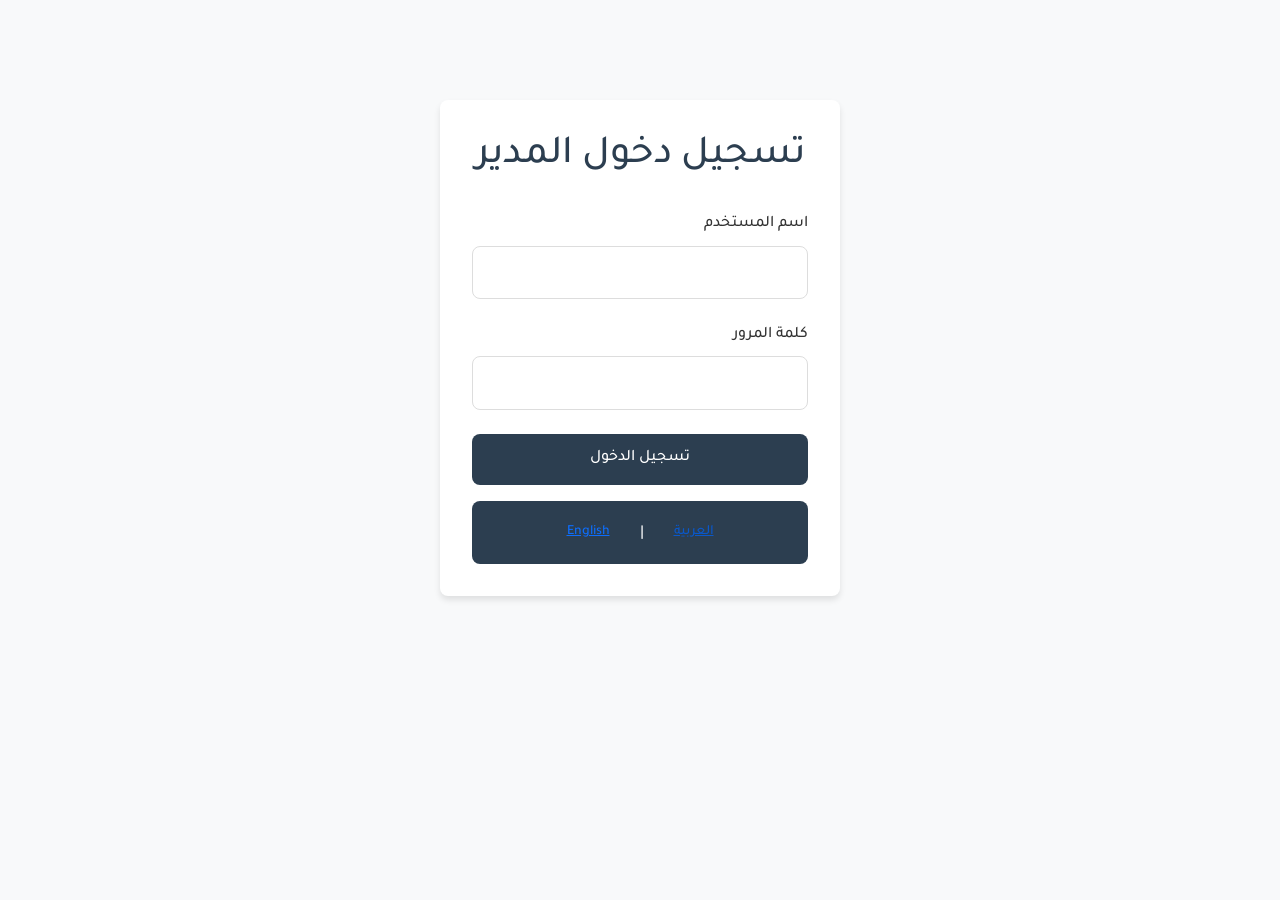
<file: admin.html>
<!DOCTYPE html>
<html lang="ar" dir="rtl">
<head>
    <meta charset="UTF-8">
    <meta name="viewport" content="width=device-width, initial-scale=1.0">
    <title>تسجيل دخول المدير</title>
    <!-- Bootstrap CSS -->
    <link href="https://cdn.jsdelivr.net/npm/bootstrap@5.3.0/dist/css/bootstrap.min.css" rel="stylesheet">
    <!-- Font Awesome -->
    <link rel="stylesheet" href="https://cdnjs.cloudflare.com/ajax/libs/font-awesome/6.4.0/css/all.min.css">
    <!-- Google Fonts - Tajawal -->
    <link href="https://fonts.googleapis.com/css2?family=Tajawal:wght@400;500;700&display=swap" rel="stylesheet">
    <!-- Custom CSS -->
    <link rel="stylesheet" href="css/style.css">
</head>
<body>
    <div class="container">
        <div class="login-container">
            <div class="login-header">
                <h1 id="login-title">تسجيل دخول المدير</h1>
            </div>
            
            <div class="error-message" id="error-message">
                اسم المستخدم أو كلمة المرور غير صحيحة
            </div>
            
            <form id="admin-login-form" class="login-form">
                <div class="form-group">
                    <label for="username" id="label-username">اسم المستخدم</label>
                    <input type="text" id="username" required>
                </div>
                
                <div class="form-group">
                    <label for="password" id="label-password">كلمة المرور</label>
                    <input type="password" id="password" required>
                </div>
                
                <button type="submit" id="login-btn">تسجيل الدخول</button>
            </form>
            
            <div class="language-switch">
                <button id="ar-lang-login" class="btn btn-sm btn-link active">العربية</button> |
                <button id="en-lang-login" class="btn btn-sm btn-link">English</button>
            </div>
        </div>
    </div>
    
    <!-- Scripts -->
    <script src="js/admin.js"></script>
    <script>
        // تبديل اللغة
        document.addEventListener('DOMContentLoaded', function() {
            const currentLang = localStorage.getItem('language') || 'ar';
            updateLoginLanguage(currentLang);
            
            document.getElementById('ar-lang-login').addEventListener('click', function() {
                localStorage.setItem('language', 'ar');
                updateLoginLanguage('ar');
            });
            
            document.getElementById('en-lang-login').addEventListener('click', function() {
                localStorage.setItem('language', 'en');
                updateLoginLanguage('en');
            });
        });
        
        function updateLoginLanguage(lang) {
            document.documentElement.lang = lang;
            document.documentElement.dir = lang === 'ar' ? 'rtl' : 'ltr';
            
            if (lang === 'ar') {
                document.getElementById('ar-lang-login').classList.add('active');
                document.getElementById('en-lang-login').classList.remove('active');
                document.getElementById('login-title').textContent = 'تسجيل دخول المدير';
                document.getElementById('label-username').textContent = 'اسم المستخدم';
                document.getElementById('label-password').textContent = 'كلمة المرور';
                document.getElementById('login-btn').textContent = 'تسجيل الدخول';
                document.getElementById('error-message').textContent = 'اسم المستخدم أو كلمة المرور غير صحيحة';
            } else {
                document.getElementById('ar-lang-login').classList.remove('active');
                document.getElementById('en-lang-login').classList.add('active');
                document.getElementById('login-title').textContent = 'Admin Login';
                document.getElementById('label-username').textContent = 'Username';
                document.getElementById('label-password').textContent = 'Password';
                document.getElementById('login-btn').textContent = 'Login';
                document.getElementById('error-message').textContent = 'Invalid username or password';
            }
        }
    </script>
</body>
</html>
</file>
<file: css/style.css>
:root {
    --primary-color: #2c3e50;
    --secondary-color: #3498db;
    --accent-color: #e67e22;
    --light-color: #f8f9fa;
    --dark-color: #343a40;
    --border-radius: 8px;
    --box-shadow: 0 4px 6px rgba(0, 0, 0, 0.1);
    --transition: all 0.3s ease;
}

* {
    margin: 0;
    padding: 0;
    box-sizing: border-box;
}

body {
    font-family: 'Tajawal', sans-serif;
    line-height: 1.6;
    color: #333;
    background-color: #f8f9fa;
}

a {
    text-decoration: none;
    color: var(--primary-color);
}

ul {
    list-style: none;
}

img {
    max-width: 100%;
}

.container {
    max-width: 1200px;
    margin: 0 auto;
    padding: 0 15px;
}

/* Header */
.header {
    background-color: white;
    box-shadow: var(--box-shadow);
    position: sticky;
    top: 0;
    z-index: 1000;
}

.navbar {
    display: flex;
    justify-content: space-between;
    align-items: center;
    padding: 15px 0;
}

.logo {
    font-size: 1.8rem;
    font-weight: 700;
    color: var(--primary-color);
}

.nav-menu {
    display: flex;
    align-items: center;
}

.nav-item {
    margin-right: 20px;
}

.nav-item:last-child {
    margin-right: 0;
}

.nav-link {
    font-weight: 500;
    transition: var(--transition);
}

.nav-link:hover {
    color: var(--secondary-color);
}

.language-switch {
    background-color: var(--primary-color);
    color: white;
    border: none;
    padding: 8px 15px;
    border-radius: var(--border-radius);
    cursor: pointer;
    font-weight: 500;
    transition: var(--transition);
}

.language-switch:hover {
    background-color: var(--secondary-color);
}

.hamburger {
    display: none;
    cursor: pointer;
}

.bar {
    display: block;
    width: 25px;
    height: 3px;
    margin: 5px auto;
    transition: var(--transition);
    background-color: var(--primary-color);
}

/* Hero Section */
.hero {
    background-image: linear-gradient(rgba(0, 0, 0, 0.6), rgba(0, 0, 0, 0.6)), url('../images/hero-image.jpg');
    background-size: cover;
    background-position: center;
    height: 500px;
    display: flex;
    align-items: center;
    text-align: center;
    color: white;
    margin-bottom: 50px;
}

.hero-content {
    max-width: 800px;
    margin: 0 auto;
    padding: 0 15px;
}

.hero-title {
    font-size: 2.5rem;
    margin-bottom: 20px;
    font-weight: 700;
}

.hero-description {
    font-size: 1.2rem;
    margin-bottom: 30px;
}

.btn {
    display: inline-block;
    padding: 12px 25px;
    border-radius: var(--border-radius);
    font-weight: 500;
    cursor: pointer;
    transition: var(--transition);
    text-align: center;
}

.btn-primary {
    background-color: var(--primary-color);
    color: white;
    border: none;
}

.btn-primary:hover {
    background-color: var(--secondary-color);
}

.btn-secondary {
    background-color: var(--secondary-color);
    color: white;
    border: none;
}

.btn-secondary:hover {
    background-color: var(--primary-color);
}

.btn-outline {
    background-color: transparent;
    color: white;
    border: 2px solid white;
}

.btn-outline:hover {
    background-color: white;
    color: var(--primary-color);
}

/* Properties Section */
.section-title {
    text-align: center;
    margin-bottom: 40px;
}

.section-title h2 {
    font-size: 2rem;
    font-weight: 700;
    color: var(--primary-color);
    margin-bottom: 10px;
}

.section-title p {
    color: #6c757d;
}

.properties {
    padding: 50px 0;
}

.properties-grid {
    display: grid;
    grid-template-columns: repeat(auto-fill, minmax(300px, 1fr));
    gap: 30px;
}

.property-card {
    background-color: white;
    border-radius: var(--border-radius);
    overflow: hidden;
    box-shadow: var(--box-shadow);
    transition: var(--transition);
}

.property-card:hover {
    transform: translateY(-10px);
    box-shadow: 0 10px 20px rgba(0, 0, 0, 0.1);
}

.property-image {
    height: 200px;
    overflow: hidden;
}

.property-image img {
    width: 100%;
    height: 100%;
    object-fit: cover;
    transition: var(--transition);
}

.property-card:hover .property-image img {
    transform: scale(1.1);
}

.property-content {
    padding: 20px;
}

.property-title {
    font-size: 1.3rem;
    font-weight: 700;
    margin-bottom: 10px;
    color: var(--primary-color);
}

.property-location {
    display: flex;
    align-items: center;
    margin-bottom: 10px;
    color: #6c757d;
}

.property-location i {
    margin-left: 5px;
    color: var(--accent-color);
}

.property-details {
    display: flex;
    justify-content: space-between;
    margin-bottom: 15px;
}

.property-detail {
    display: flex;
    align-items: center;
}

.property-detail i {
    margin-left: 5px;
    color: var(--secondary-color);
}

.property-price {
    font-size: 1.2rem;
    font-weight: 700;
    color: var(--accent-color);
    margin-bottom: 15px;
}

.property-actions {
    display: flex;
    justify-content: space-between;
}

/* Features Section */
.features {
    padding: 50px 0;
    background-color: #f1f5f9;
}

.features-grid {
    display: grid;
    grid-template-columns: repeat(auto-fill, minmax(250px, 1fr));
    gap: 30px;
}

.feature-card {
    background-color: white;
    border-radius: var(--border-radius);
    padding: 30px;
    text-align: center;
    box-shadow: var(--box-shadow);
    transition: var(--transition);
}

.feature-card:hover {
    transform: translateY(-5px);
}

.feature-icon {
    font-size: 2.5rem;
    color: var(--secondary-color);
    margin-bottom: 20px;
}

.feature-title {
    font-size: 1.2rem;
    font-weight: 700;
    margin-bottom: 10px;
    color: var(--primary-color);
}

.feature-description {
    color: #6c757d;
}

/* Contact Section */
.contact {
    padding: 50px 0;
}

.contact-form {
    background-color: white;
    border-radius: var(--border-radius);
    padding: 30px;
    box-shadow: var(--box-shadow);
}

.form-group {
    margin-bottom: 20px;
}

.form-label {
    display: block;
    margin-bottom: 5px;
    font-weight: 500;
}

.form-control {
    width: 100%;
    padding: 12px;
    border: 1px solid #ddd;
    border-radius: var(--border-radius);
    font-family: inherit;
    transition: var(--transition);
}

.form-control:focus {
    border-color: var(--secondary-color);
    outline: none;
}

textarea.form-control {
    resize: vertical;
    min-height: 120px;
}

/* Footer */
.footer {
    background-color: var(--primary-color);
    color: white;
    padding: 50px 0 20px;
}

.footer-content {
    display: grid;
    grid-template-columns: repeat(auto-fill, minmax(250px, 1fr));
    gap: 30px;
    margin-bottom: 30px;
}

.footer-column h3 {
    font-size: 1.2rem;
    font-weight: 700;
    margin-bottom: 20px;
}

.footer-links li {
    margin-bottom: 10px;
}

.footer-links a {
    color: #ddd;
    transition: var(--transition);
}

.footer-links a:hover {
    color: white;
}

.social-links {
    display: flex;
    margin-top: 15px;
}

.social-link {
    display: flex;
    align-items: center;
    justify-content: center;
    width: 40px;
    height: 40px;
    background-color: rgba(255, 255, 255, 0.1);
    border-radius: 50%;
    margin-left: 10px;
    transition: var(--transition);
}

.social-link:hover {
    background-color: var(--secondary-color);
}

.footer-bottom {
    text-align: center;
    padding-top: 20px;
    border-top: 1px solid rgba(255, 255, 255, 0.1);
}

/* Property Details Modal */
.modal {
    display: none;
    position: fixed;
    top: 0;
    left: 0;
    width: 100%;
    height: 100%;
    background-color: rgba(0, 0, 0, 0.5);
    z-index: 1100;
    overflow: auto;
}

.modal.show {
    display: block;
}

.modal-dialog {
    max-width: 800px;
    margin: 30px auto;
}

.modal-content {
    background-color: white;
    border-radius: var(--border-radius);
    overflow: hidden;
}

.modal-header {
    padding: 15px 20px;
    border-bottom: 1px solid #eee;
    display: flex;
    justify-content: space-between;
    align-items: center;
}

.modal-title {
    font-size: 1.5rem;
    font-weight: 700;
    color: var(--primary-color);
}

.modal-close {
    background: none;
    border: none;
    font-size: 1.5rem;
    cursor: pointer;
    color: #6c757d;
}

.modal-body {
    padding: 20px;
}

.modal-footer {
    padding: 15px 20px;
    border-top: 1px solid #eee;
    display: flex;
    justify-content: flex-end;
}

.property-details-grid {
    display: grid;
    grid-template-columns: 1fr 1fr;
    gap: 30px;
}

.property-details-image {
    border-radius: var(--border-radius);
    overflow: hidden;
}

.property-details-image img {
    width: 100%;
    height: 300px;
    object-fit: cover;
}

.property-details-info h3 {
    font-size: 1.5rem;
    font-weight: 700;
    margin-bottom: 10px;
    color: var(--primary-color);
}

.property-details-location {
    display: flex;
    align-items: center;
    margin-bottom: 15px;
    color: #6c757d;
}

.property-details-location i {
    margin-left: 5px;
    color: var(--accent-color);
}

.property-details-price {
    font-size: 1.3rem;
    font-weight: 700;
    color: var(--accent-color);
    margin-bottom: 15px;
}

.property-details-features {
    display: grid;
    grid-template-columns: 1fr 1fr;
    gap: 10px;
    margin-bottom: 20px;
}

.property-details-feature {
    display: flex;
    align-items: center;
}

.property-details-feature i {
    margin-left: 5px;
    color: var(--secondary-color);
}

.property-details-description {
    margin-bottom: 20px;
}

.property-interest-form {
    background-color: #f8f9fa;
    padding: 20px;
    border-radius: var(--border-radius);
}

.property-interest-form h4 {
    font-size: 1.2rem;
    font-weight: 700;
    margin-bottom: 15px;
    color: var(--primary-color);
}

/* Responsive Styles */
@media (max-width: 992px) {
    .property-details-grid {
        grid-template-columns: 1fr;
    }
}

@media (max-width: 768px) {
    .hamburger {
        display: block;
    }
    
    .hamburger.active .bar:nth-child(2) {
        opacity: 0;
    }
    
    .hamburger.active .bar:nth-child(1) {
        transform: translateY(8px) rotate(45deg);
    }
    
    .hamburger.active .bar:nth-child(3) {
        transform: translateY(-8px) rotate(-45deg);
    }
    
    .nav-menu {
        position: fixed;
        left: -100%;
        top: 70px;
        gap: 0;
        flex-direction: column;
        background-color: white;
        width: 100%;
        text-align: center;
        transition: 0.3s;
        box-shadow: 0 10px 10px rgba(0, 0, 0, 0.1);
        padding: 20px 0;
    }
    
    .nav-item {
        margin: 10px 0;
    }
    
    .nav-menu.active {
        left: 0;
    }
    
    .hero-title {
        font-size: 2rem;
    }
    
    .footer-content {
        grid-template-columns: 1fr;
    }
}

@media (max-width: 576px) {
    .hero {
        height: 400px;
    }
    
    .hero-title {
        font-size: 1.8rem;
    }
    
    .hero-description {
        font-size: 1rem;
    }
    
    .section-title h2 {
        font-size: 1.8rem;
    }
    
    .properties-grid {
        grid-template-columns: 1fr;
    }
    
    .features-grid {
        grid-template-columns: 1fr;
    }
}

/* RTL Specific Styles */
html[dir="rtl"] .nav-item {
    margin-right: 0;
    margin-left: 20px;
}

html[dir="rtl"] .nav-item:last-child {
    margin-left: 0;
}

html[dir="rtl"] .property-location i,
html[dir="rtl"] .property-detail i,
html[dir="rtl"] .property-details-location i,
html[dir="rtl"] .property-details-feature i {
    margin-left: 0;
    margin-right: 5px;
}

html[dir="rtl"] .social-link {
    margin-left: 0;
    margin-right: 10px;
}

html[dir="rtl"] .social-link:first-child {
    margin-right: 0;
}

/* Success Message */
.success-message {
    background-color: #d4edda;
    color: #155724;
    padding: 15px;
    border-radius: var(--border-radius);
    margin-bottom: 20px;
    display: none;
}

/* Error Message */
.error-message {
    background-color: #f8d7da;
    color: #721c24;
    padding: 15px;
    border-radius: var(--border-radius);
    margin-bottom: 20px;
    display: none;
}

/* Loading Spinner */
.spinner {
    display: inline-block;
    width: 20px;
    height: 20px;
    border: 3px solid rgba(255, 255, 255, 0.3);
    border-radius: 50%;
    border-top-color: white;
    animation: spin 1s ease-in-out infinite;
    margin-right: 10px;
}

@keyframes spin {
    to {
        transform: rotate(360deg);
    }
}

/* Admin Login Page */
.login-container {
    max-width: 400px;
    margin: 100px auto;
    padding: 2rem;
    background-color: white;
    border-radius: var(--border-radius);
    box-shadow: var(--box-shadow);
}

.login-header {
    text-align: center;
    margin-bottom: 2rem;
}

.login-header h1 {
    color: var(--primary-color);
}

.login-form .form-group {
    margin-bottom: 1.5rem;
}

.login-form label {
    display: block;
    margin-bottom: 0.5rem;
    font-weight: 500;
}

.login-form input {
    width: 100%;
    padding: 0.8rem;
    border: 1px solid #ddd;
    border-radius: var(--border-radius);
    font-family: inherit;
}

.login-form button {
    width: 100%;
    padding: 0.8rem;
    background-color: var(--primary-color);
    color: white;
    border: none;
    border-radius: var(--border-radius);
    cursor: pointer;
    font-weight: 500;
    transition: var(--transition);
}

.login-form button:hover {
    background-color: var(--secondary-color);
}

.error-message {
    color: #e74c3c;
    margin-top: 1rem;
    text-align: center;
    display: none;
}

.language-switch {
    text-align: center;
    margin-top: 1rem;
}
</file>
